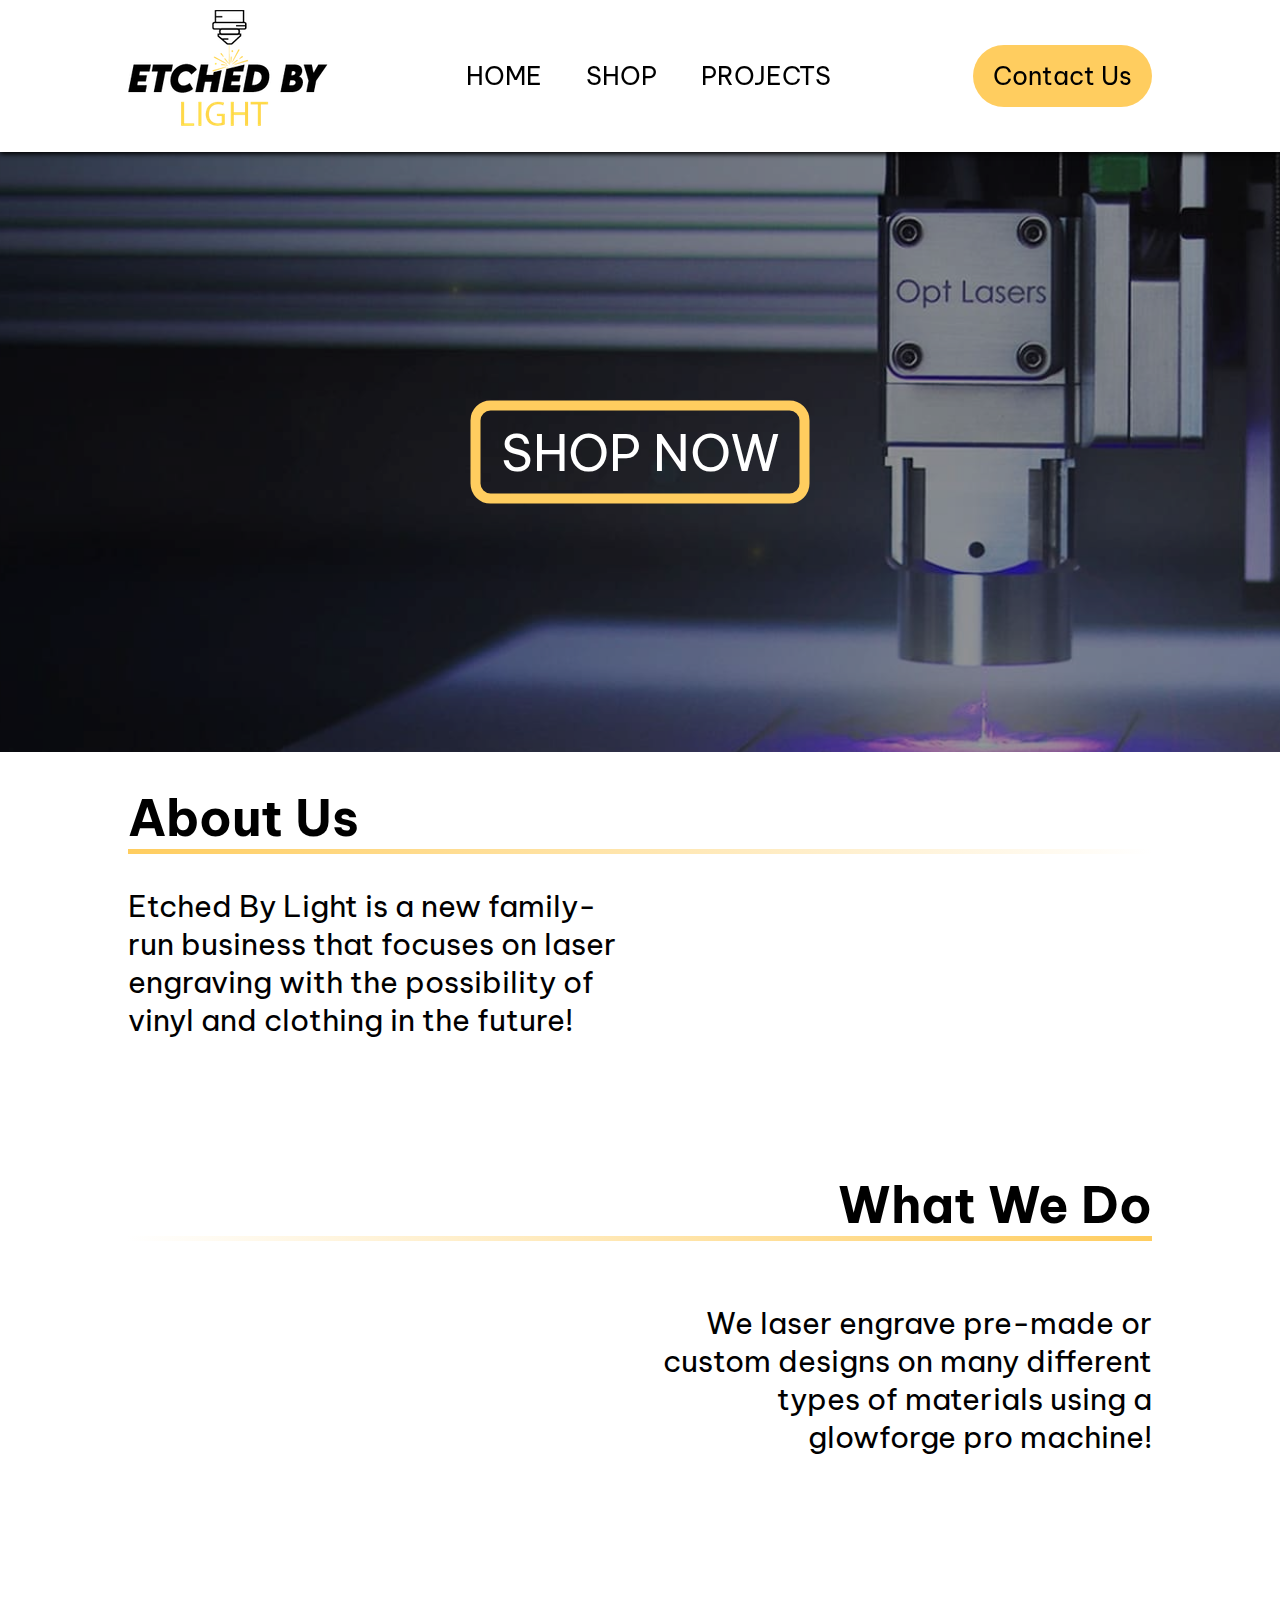
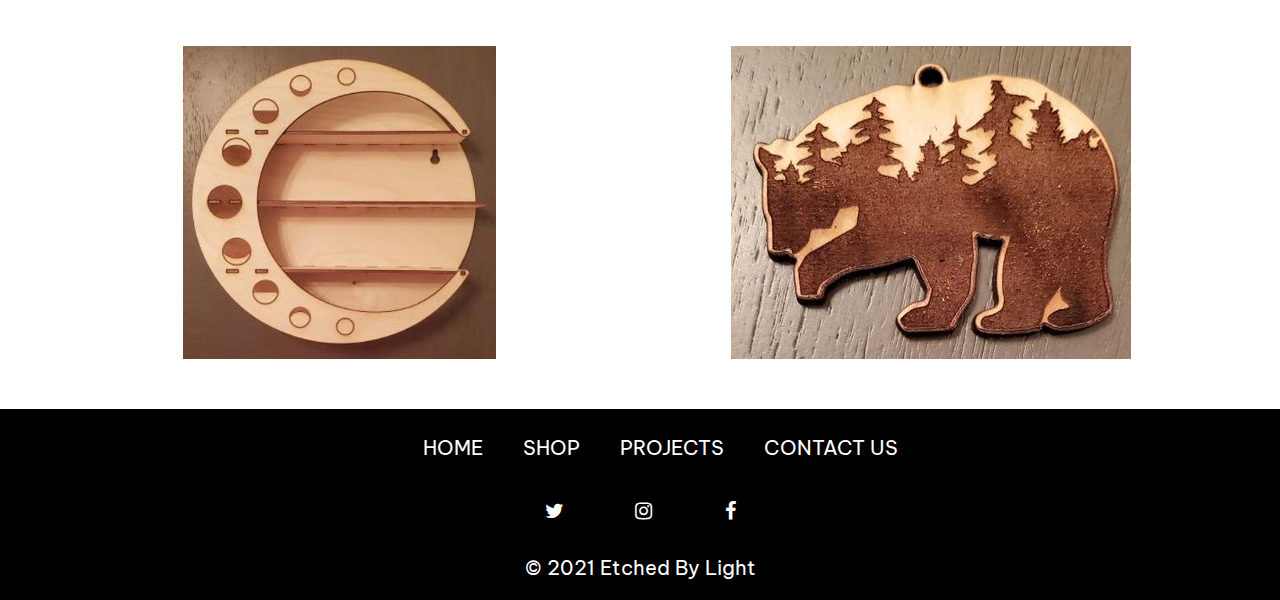
<file: index.html>
<!DOCTYPE html>
<html lang="en">
<head>
  <meta charset="UTF-8">
  <meta http-equiv="X-UA-Compatible" content="IE=edge">
  <meta name="viewport" content="width=device-width, initial-scale=1.0">
  <meta name="description" content="Welcome to Etched By Light! Here you can buy engraved products with either our selection of pre-made designs, or you can contact us and we can try to help you out with a custom design!">
  <link rel="stylesheet" type="text/CSS" href="style.css">
  <link rel="stylesheet" href="https://cdnjs.cloudflare.com/ajax/libs/font-awesome/4.7.0/css/font-awesome.min.css">
  <link rel="shortcut icon" type="image/png" href="images/etchedbylightfavicon.png">
  <script src="script.js"></script>
  <title>Etched By Light - Home - Laser Engraving</title>
</head>
<body>
  <header>
    <a href="index.html" id="logo"><img src="images/etchedbylightblacklogo.png" alt="Etched by light logo"></a>
    <nav>
      <ul class="navlinks">
        <li><a href="index.html">HOME</a></li>
        <li><a href="shop.html">SHOP</a></li>
        <li><a href="projects.html">PROJECTS</a></li>
        <li>
          <div data-icon="BAG" data-layout="BIG_ICON_TITLE_SUBTOTAL" data-responsive="TRUE" class="ec-cart-widget"></div>
          <div>
            <script data-cfasync="false" type="text/javascript" src="https://app.ecwid.com/script.js?68248182&data_platform=code&data_date=2021-11-15" charset="utf-8"></script>
            <script type="text/javascript">Ecwid.init();</script>
          </div>
        </li>
      </ul>  
    </nav>
    <a class="contactbutton" href="contactus.html">Contact Us</a>
  </header>
<div id="wrapper">
<div id="herocover"></div>
<div id="homehero">
  <a href="shop.html" id="shopbutton">SHOP NOW</a>
</div>
<main>
  <h1 class="aboutus">About Us</h1>
  <p class="aboutusp">Etched By Light is a new family-run business that focuses on laser engraving with the possibility of vinyl and clothing in the future!</p>
  <h1 class="whatwedo">What We Do</h1>
  <p class="whatwedop">We laser engrave pre-made or custom designs on many different types of materials using  a glowforge pro machine!</p>
</main>
<img src="images/bearkeychain.jpg" class="bear" alt="Bear Keychain">
<img src="images/moonshelf.jpg" class="moon" alt="Moon Shelf">
</div>
<footer>
  <div class="footerwrapper">
    <ul class="footer-info">
      <li><a href="index.html">HOME</a></li>
      <li><a href="shop.html">SHOP</a></li>
      <li><a href="projects.html">PROJECTS</a></li>
      <li><a href="contactus.html">CONTACT US</a></li>
    </ul>
    <ul class="footer-info">
      <li><a href="https://twitter.com/EtchedByLight"><i class="fa fa-twitter"></i></a></li>
      <li><a href="https://www.instagram.com/etched_by_light/"><i class="fa fa-instagram"></i></a></li>
      <li><a href="https://www.facebook.com/Etched-By-Light-109047244851748"><i class="fa fa-facebook"></i></a></li>
    </ul>
    <p>&copy; 2021 Etched By Light</p>
  </div>
</footer>
</body>
</html>
</file>
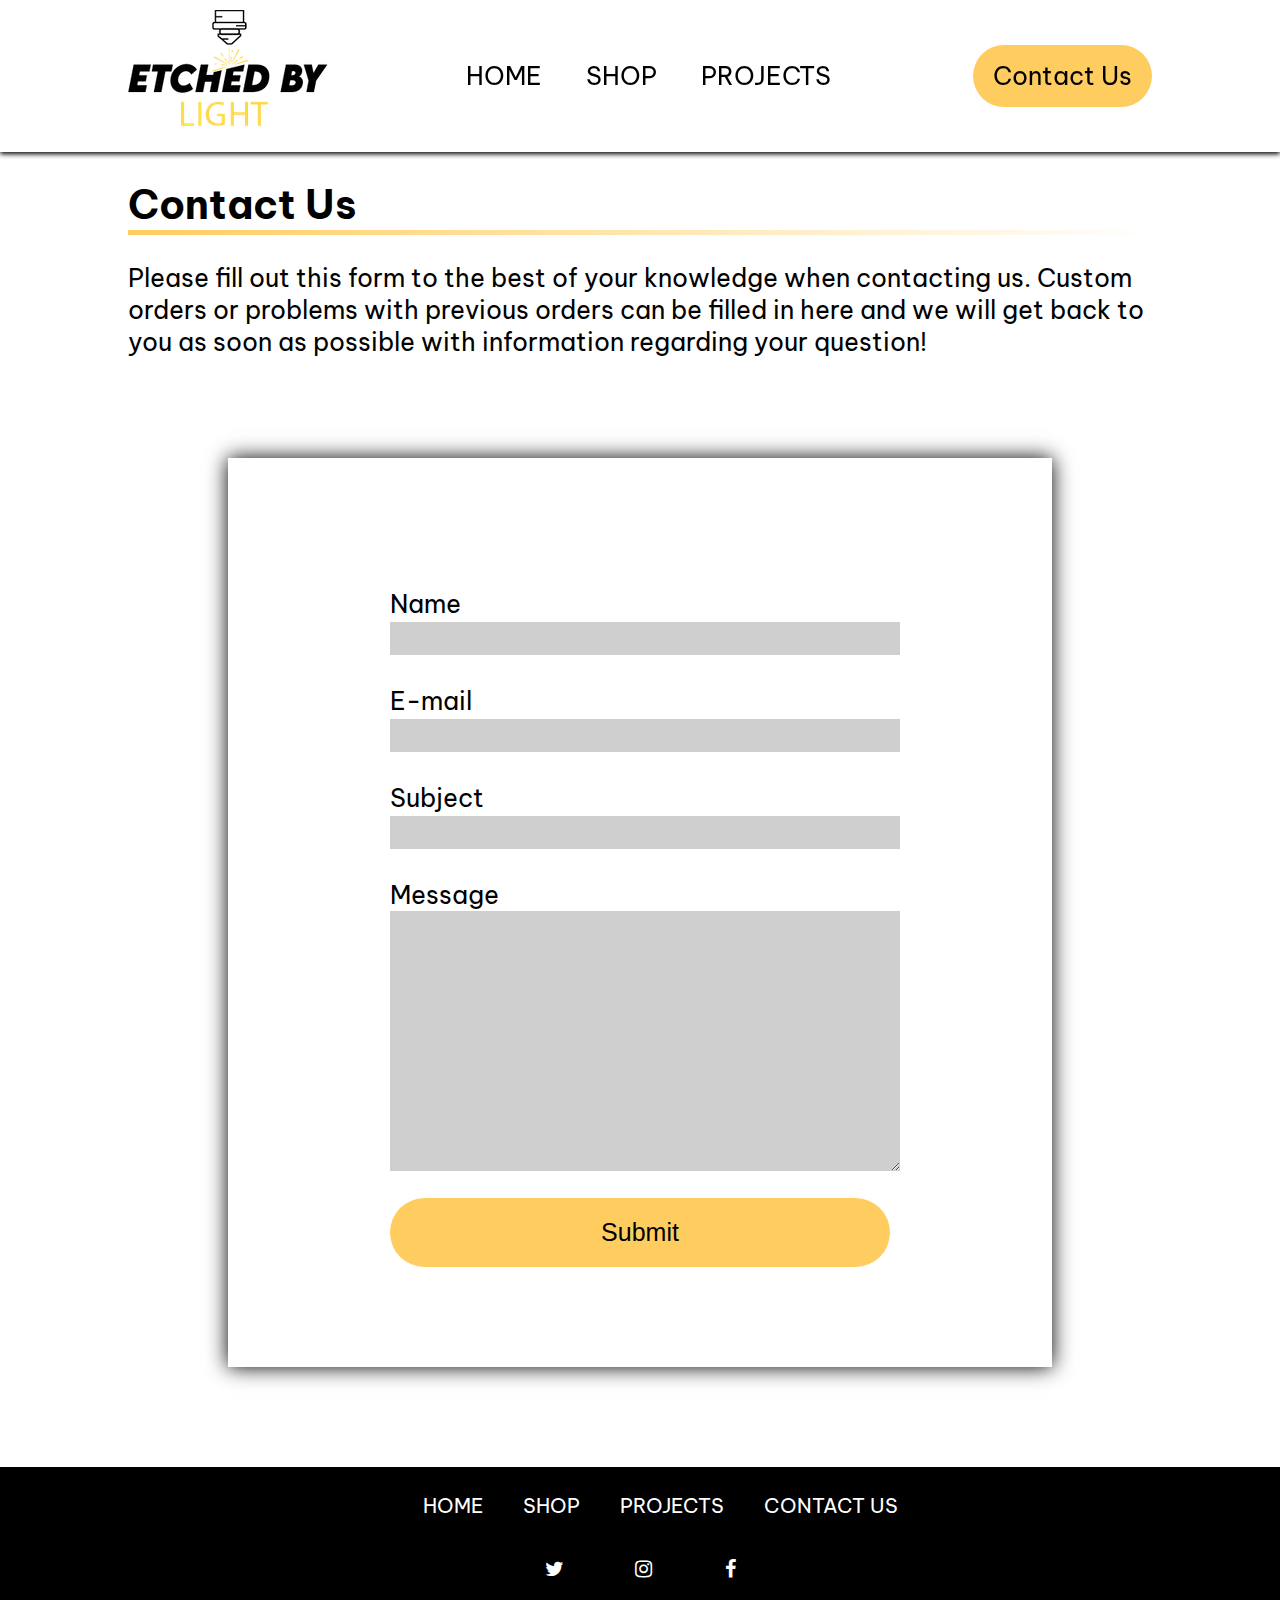
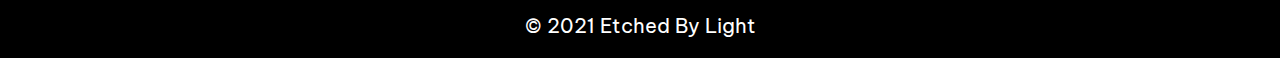
<file: contactus.html>
<!DOCTYPE html>
<html lang="en">
<head>
  <meta charset="UTF-8">
  <meta http-equiv="X-UA-Compatible" content="IE=edge">
  <meta name="viewport" content="width=device-width, initial-scale=1.0">
  <meta name="description" content="Fill out this form if you ever need to contact us, whether it be for a custom design, issues with an order, or you just want to let us know how you think we can improve!">
  <link rel="stylesheet" type="text/CSS" href="style.css">
  <link rel="stylesheet" href="https://cdnjs.cloudflare.com/ajax/libs/font-awesome/4.7.0/css/font-awesome.min.css">
  <link rel="shortcut icon" type="image/png" href="images/etchedbylightfavicon.png">
  <script src="script.js"></script>
  <title>Etched By Light - Contact Us - Laser Engraving</title>
</head>
<body>
  <header>
    <a href="index.html" id="logo"><img src="images/etchedbylightblacklogo.png" alt="Etched by light logo"></a>
    <nav>
      <ul class="navlinks">
        <li><a href="index.html">HOME</a></li>
        <li><a href="shop.html">SHOP</a></li>
        <li><a href="projects.html">PROJECTS</a></li>
        <li>
          <div data-icon="BAG" data-layout="BIG_ICON_TITLE_SUBTOTAL" data-responsive="TRUE" class="ec-cart-widget"></div>
          <div>
            <script data-cfasync="false" type="text/javascript" src="https://app.ecwid.com/script.js?68248182&data_platform=code&data_date=2021-11-15" charset="utf-8"></script>
            <script type="text/javascript">Ecwid.init();</script>
          </div>
        </li>
      </ul>  
    </nav>
    <a class="contactbutton" href="contactus.html">Contact Us</a>
  </header>
<div id="wrapper">
<main>
  <h1 class="contactpagetext">Contact Us</h1>
  <p class="contactpagetextp">Please fill out this form to the best of your knowledge when contacting us. Custom orders or problems with previous orders can be filled in here and we will get back to you as soon as possible with information regarding your question!</p>
  <section id="contactform">
    <form action="contact.php" method="post" onsubmit="return validateForm();">
      <div class="formgroup">
        <label for="Name">Name</label>
        <input type="text" id="Name" name="Name">
      </div>
      <div class="formgroup">
        <label for="Email">E-mail</label>
        <input type="email" id="Email" name="Email">
      </div>
      <div class="formgroup">
        <label for="Subject">Subject</label>
        <input type="text" id="Subject" name="Subject">
      </div>
      <div class="formgroup">
        <label for="Message">Message</label>
        <textarea name="Comments" id="Message" cols="30" rows="10"></textarea>
      </div>
      <input type="submit" value="Submit" name="Submit" class="submitbutton">
    </form>
  </section>
</main>
</div>
<footer>
  <div class="footerwrapper">
    <ul class="footer-info">
      <li><a href="index.html">HOME</a></li>
      <li><a href="shop.html">SHOP</a></li>
      <li><a href="projects.html">PROJECTS</a></li>
      <li><a href="contactus.html">CONTACT US</a></li>
    </ul>
    <ul class="footer-info">
      <li><a href="https://twitter.com/EtchedByLight"><i class="fa fa-twitter"></i></a></li>
      <li><a href="https://www.instagram.com/etched_by_light"><i class="fa fa-instagram"></i></a></li>
      <li><a href="https://www.facebook.com/Etched-By-Light-109047244851748"><i class="fa fa-facebook"></i></a></li>
    </ul>
    <p>&copy; 2021 Etched By Light</p>
  </div>
</footer>
</body>
</html>
</file>
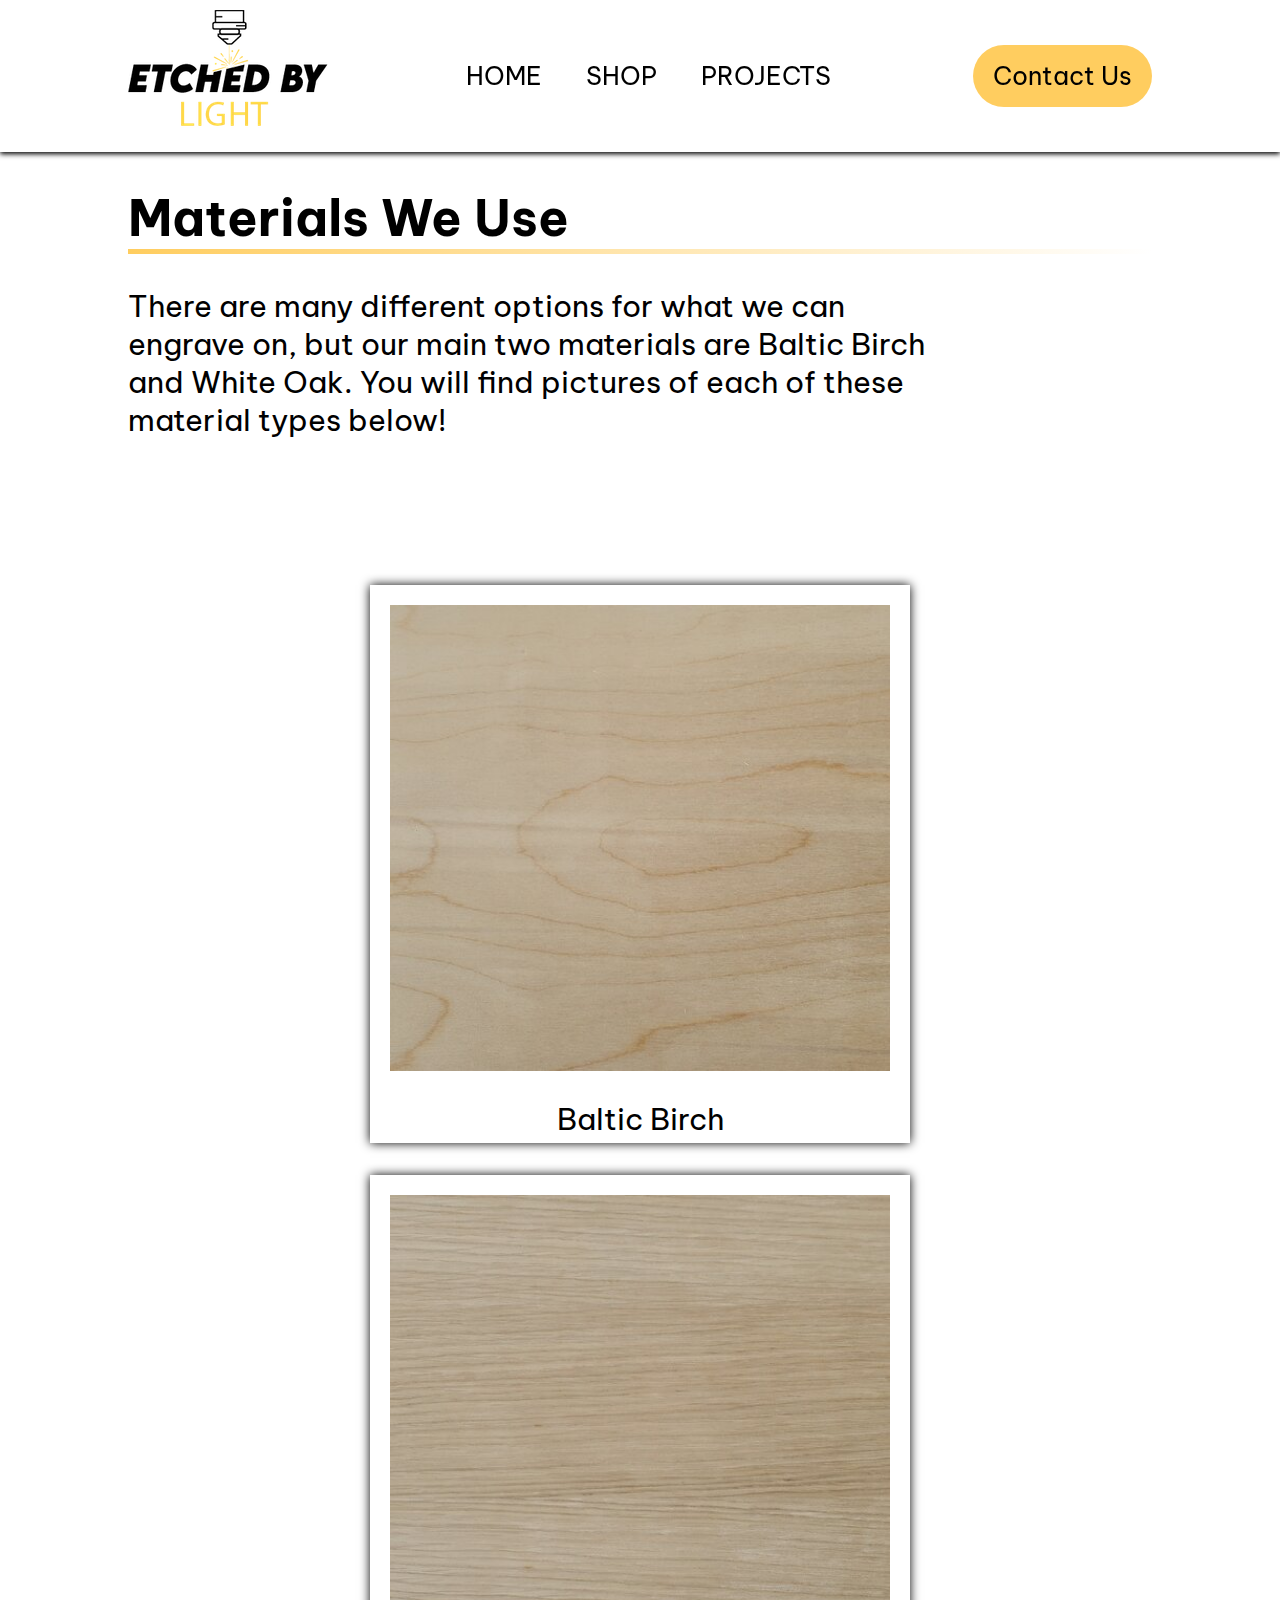
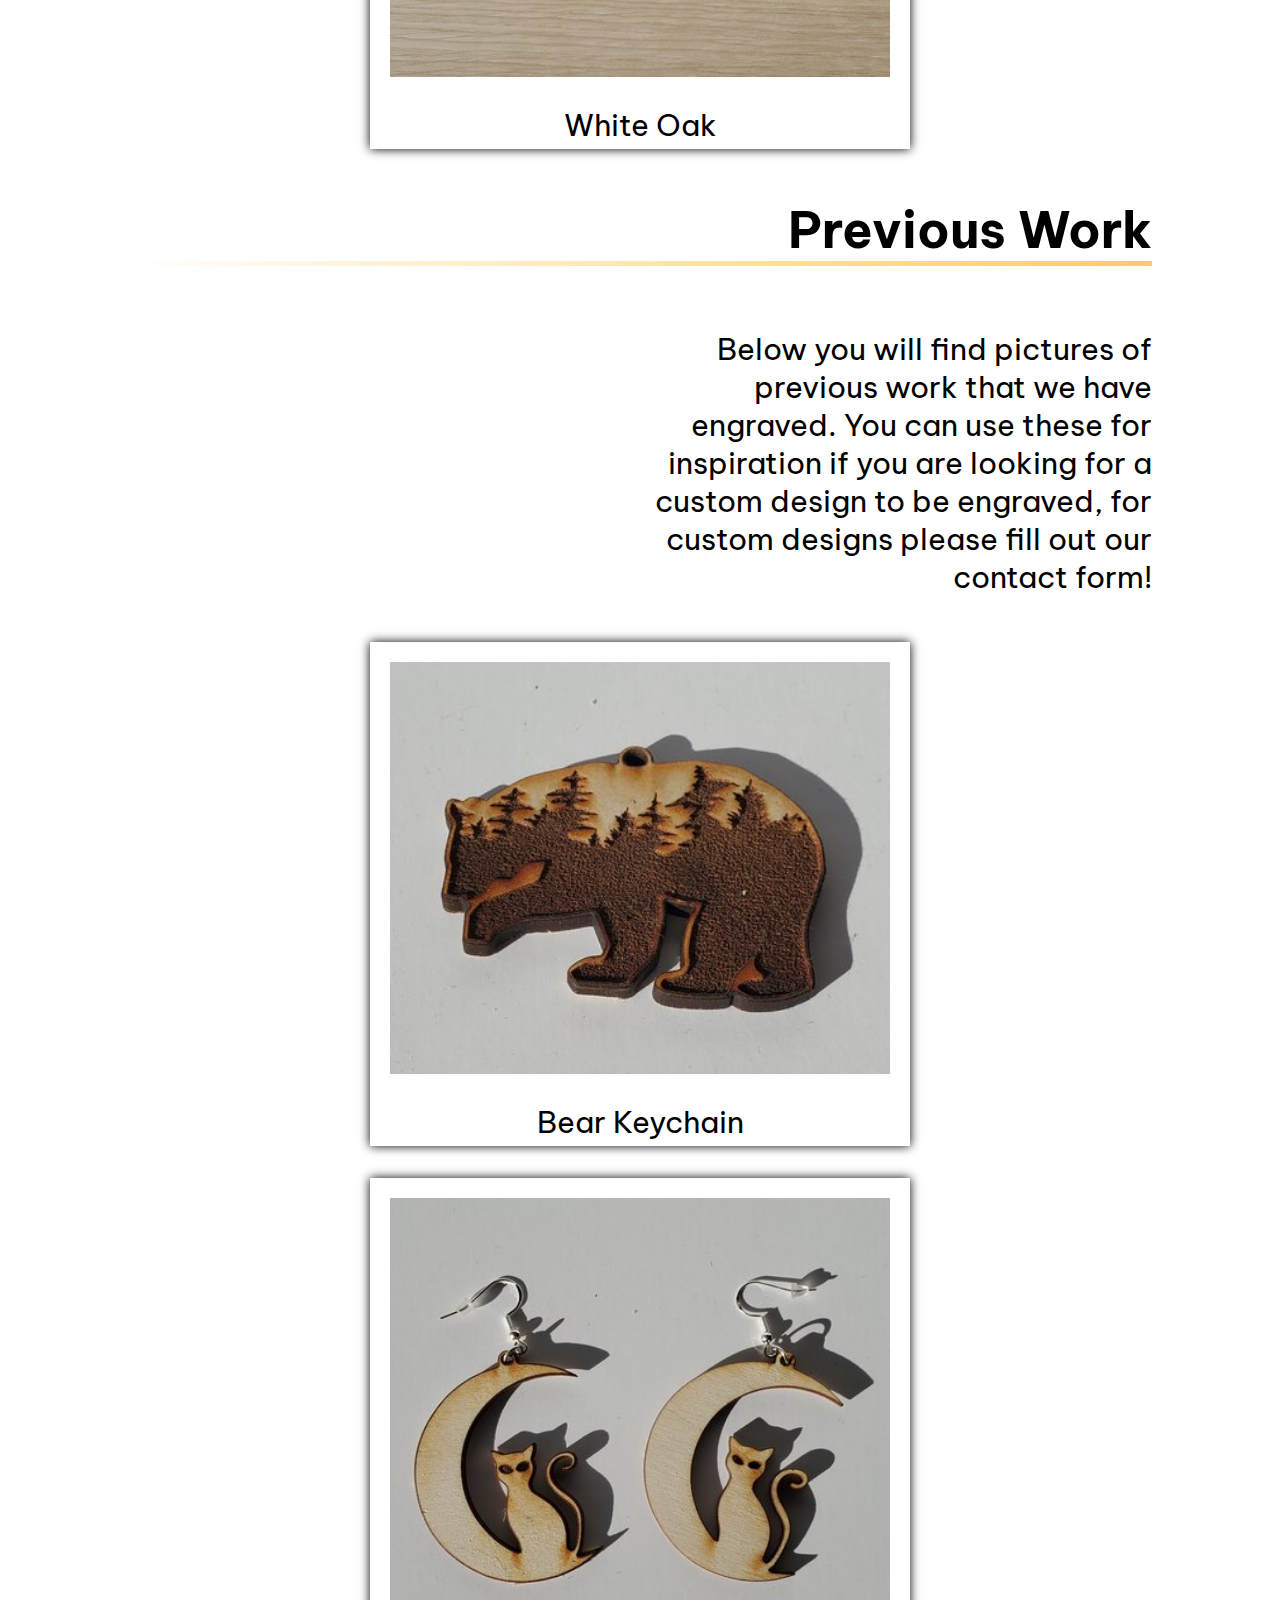
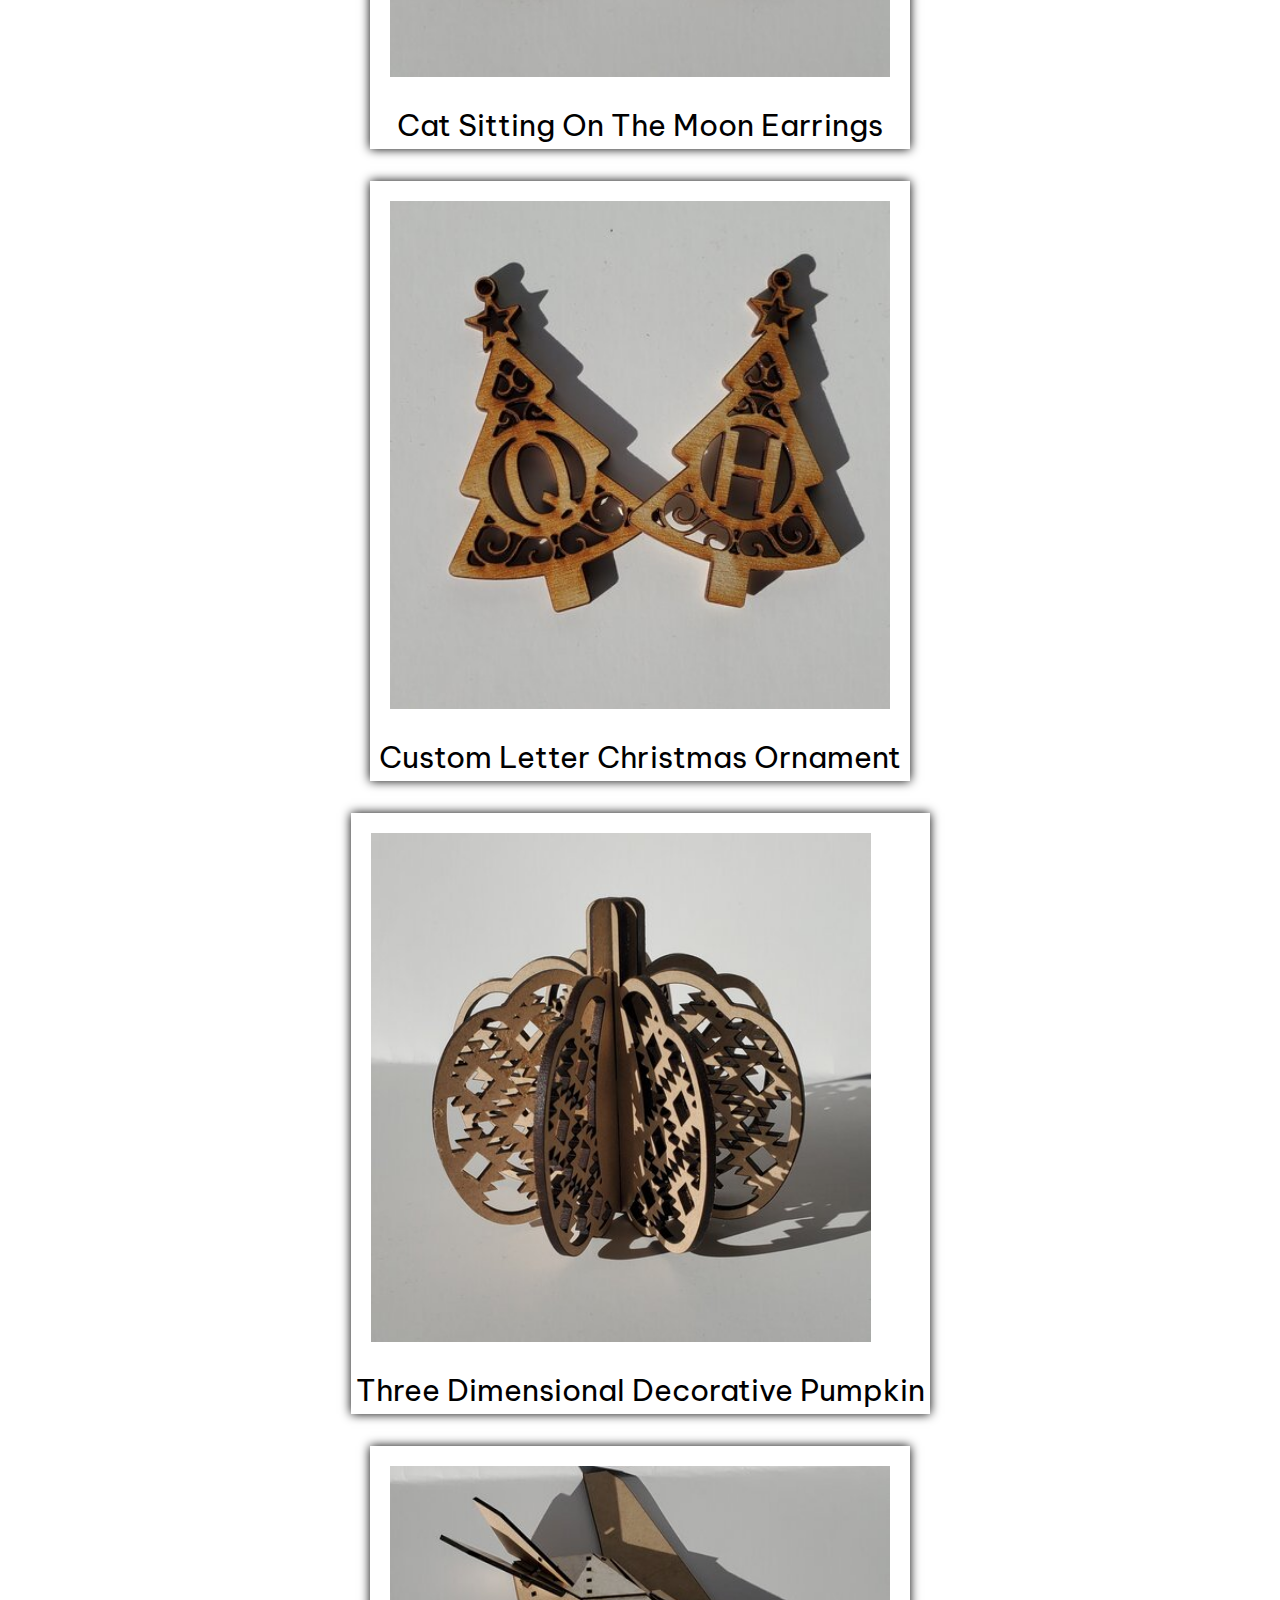
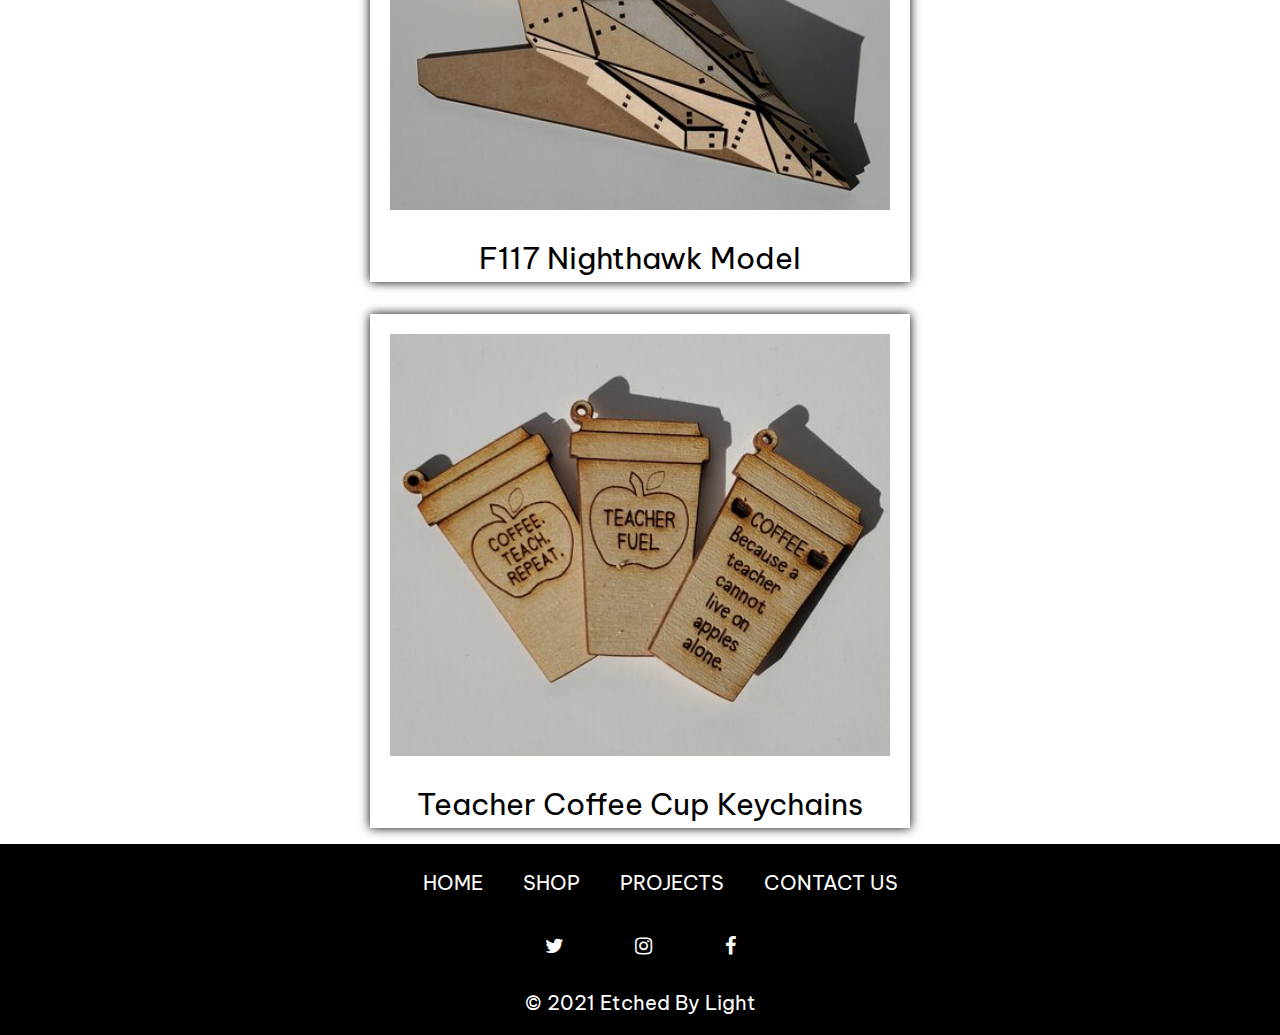
<file: projects.html>
<!DOCTYPE html>
<html lang="en">
<head>
  <meta charset="UTF-8">
  <meta http-equiv="X-UA-Compatible" content="IE=edge">
  <meta name="viewport" content="width=device-width, initial-scale=1.0">
  <meta name="description" content="Here you can find all of our previous work, this page is updated constantly to show-off new designs. Feel free to use images from this as inspiration for your custom design orders!">
  <link rel="stylesheet" type="text/CSS" href="style.css">
  <link rel="stylesheet" href="https://cdnjs.cloudflare.com/ajax/libs/font-awesome/4.7.0/css/font-awesome.min.css">
  <link rel="shortcut icon" type="image/png" href="images/etchedbylightfavicon.png">
  <script src="script.js"></script>
  <title>Etched By Light - Projects - Laser Engraving</title>
</head>
<body>
  <header>
    <a href="index.html" id="logo"><img src="images/etchedbylightblacklogo.png" alt="Etched by light logo"></a>
    <nav>
      <ul class="navlinks">
        <li><a href="index.html">HOME</a></li>
        <li><a href="shop.html">SHOP</a></li>
        <li><a href="projects.html">PROJECTS</a></li>
        <li>
          <div data-icon="BAG" data-layout="BIG_ICON_TITLE_SUBTOTAL" data-responsive="TRUE" class="ec-cart-widget"></div>
          <div>
            <script data-cfasync="false" type="text/javascript" src="https://app.ecwid.com/script.js?68248182&data_platform=code&data_date=2021-11-15" charset="utf-8"></script>
            <script type="text/javascript">Ecwid.init();</script>
          </div>
        </li>
      </ul>  
    </nav>
    <a class="contactbutton" href="contactus.html">Contact Us</a>
  </header>
<div id="wrapper">
</div>
<main>
  <h1 class="materials">Materials We Use</h1>
  <p class="materialsp">There are many different options for what we can engrave on, but our main two materials are Baltic Birch and White Oak. You will find pictures of each of these material types below!</p>
  <div class="gallery">
    <figure>
      <img src="images/galleryimages/balticbirch.jpg" alt="Sheet of baltic birch wood" class="gallery-pictures">
      <figcaption>Baltic Birch</figcaption>
    </figure>
    <figure>
      <img src="images/galleryimages/whiteoak.jpg" alt="Sheet of white oak wood" class="gallery-pictures">
      <figcaption>White Oak</figcaption>
    </figure>
  </div>
  <h1 class="previouswork">Previous Work</h1>
  <p class="previousworkp">Below you will find pictures of previous work that we have engraved. You can use these for inspiration if you are looking for a custom design to be engraved, for custom designs please fill out our contact form!</p>
  <div class="gallery">
    <figure>
      <img src="images/galleryimages/Bearkeychain.jpg" alt="Bear Keychain" class="gallery-pictures">
      <figcaption>Bear Keychain</figcaption>
    </figure>
    <figure>
      <img src="images/galleryimages/catonamoonearring.jpg" alt="Cat sitting on the moon earrings" class="gallery-pictures">
      <figcaption>Cat Sitting On The Moon Earrings</figcaption>
    </figure>
    <figure>
      <img src="images/galleryimages/Christmasornamentwithlettercutout.jpg" alt="Christmas ornament with a letter cut out of the middle" class="gallery-pictures">
      <figcaption>Custom Letter Christmas Ornament</figcaption>
    </figure>
    <figure>
      <img src="images/galleryimages/DecorativePumpkin.jpg" alt="Three dimensional decorative pumpkin" class="gallery-pictures">
      <figcaption>Three Dimensional Decorative Pumpkin</figcaption>
    </figure>
    <figure>
      <img src="images/galleryimages/f117nighthawkmodel.jpg" alt="F117 nighthawk model" class="gallery-pictures">
      <figcaption>F117 Nighthawk Model</figcaption>
    </figure>
    <figure>
      <img src="images/galleryimages/teachercoffeecupkeychains.jpg" alt="Teachers coffee cup keychains" class="gallery-pictures">
      <figcaption>Teacher Coffee Cup Keychains</figcaption>
    </figure>
  </div>
</main>
<footer>
  <div class="footerwrapper">
    <ul class="footer-info">
      <li><a href="index.html">HOME</a></li>
      <li><a href="shop.html">SHOP</a></li>
      <li><a href="projects.html">PROJECTS</a></li>
      <li><a href="contactus.html">CONTACT US</a></li>
    </ul>
    <ul class="footer-info">
      <li><a href="https://twitter.com/EtchedByLight"><i class="fa fa-twitter"></i></a></li>
      <li><a href="https://www.instagram.com/etched_by_light"><i class="fa fa-instagram"></i></a></li>
      <li><a href="https://www.facebook.com/Etched-By-Light-109047244851748"><i class="fa fa-facebook"></i></a></li>
    </ul>
    <p>&copy; 2021 Etched By Light</p>
  </div>
</footer>
</body>
</html>
</file>
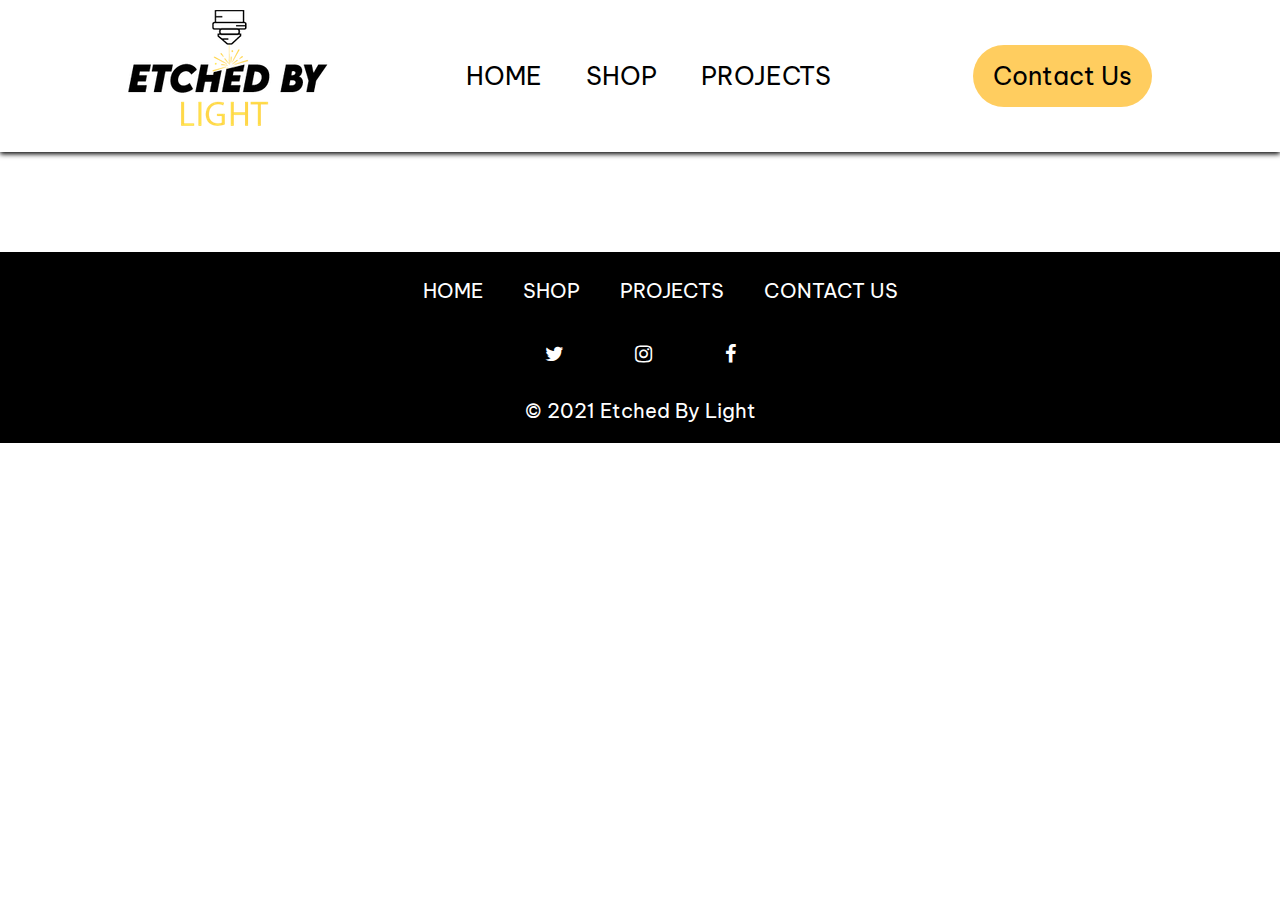
<file: shop.html>
<!DOCTYPE html>
<html lang="en">
<head>
  <meta charset="UTF-8">
  <meta http-equiv="X-UA-Compatible" content="IE=edge">
  <meta name="viewport" content="width=device-width, initial-scale=1.0">
  <meta name="description" content="The products that we are selling are listed here. You can pick any of our pre-made designs, material we have in stock, and custom text to be engraved on the purchase screen!">
  <link rel="stylesheet" type="text/CSS" href="style.css">
  <link rel="stylesheet" href="https://cdnjs.cloudflare.com/ajax/libs/font-awesome/4.7.0/css/font-awesome.min.css">
  <link rel="shortcut icon" type="image/png" href="images/etchedbylightfavicon.png">
  <script src="script.js"></script>
  <title>Etched By Light - Shop - Laser Engraving</title>
</head>
<body>
  <header>
    <a href="index.html" id="logo"><img src="images/etchedbylightblacklogo.png" alt="Etched by light logo"></a>
    <nav>
      <ul class="navlinks">
        <li><a href="index.html">HOME</a></li>
        <li><a href="shop.html">SHOP</a></li>
        <li><a href="projects.html">PROJECTS</a></li>
        <li>
          <div data-icon="BAG" data-layout="BIG_ICON_TITLE_SUBTOTAL" data-responsive="TRUE" class="ec-cart-widget"></div>
          <div>
            <script data-cfasync="false" type="text/javascript" src="https://app.ecwid.com/script.js?68248182&data_platform=code&data_date=2021-11-15" charset="utf-8"></script>
            <script type="text/javascript">Ecwid.init();</script>
          </div>
        </li>
      </ul>  
    </nav>
    <a class="contactbutton" href="contactus.html">Contact Us</a>
  </header>
<main>
  <div id="my-store-68248182"></div>
  <div>
    <script data-cfasync="false" type="text/javascript" src="https://app.ecwid.com/script.js?68248182&data_platform=code&data_date=2021-11-15" charset="utf-8"></script><script type="text/javascript"> xProductBrowser("categoriesPerRow=3","views=grid(20,3) list(60) table(60)","categoryView=grid","searchView=list","id=my-store-68248182");</script>
  </div>
</main>
<footer>
  <div class="footerwrapper">
    <ul class="footer-info">
      <li><a href="index.html">HOME</a></li>
      <li><a href="shop.html">SHOP</a></li>
      <li><a href="projects.html">PROJECTS</a></li>
      <li><a href="contactus.html">CONTACT US</a></li>
    </ul>
    <ul class="footer-info">
      <li><a href="https://twitter.com/EtchedByLight"><i class="fa fa-twitter"></i></a></li>
      <li><a href="https://www.instagram.com/etched_by_light"><i class="fa fa-instagram"></i></a></li>
      <li><a href="https://www.facebook.com/Etched-By-Light-109047244851748"><i class="fa fa-facebook"></i></a></li>
    </ul>
    <p>&copy; 2021 Etched By Light</p>
  </div>
</footer>
</body>
</html>
</file>
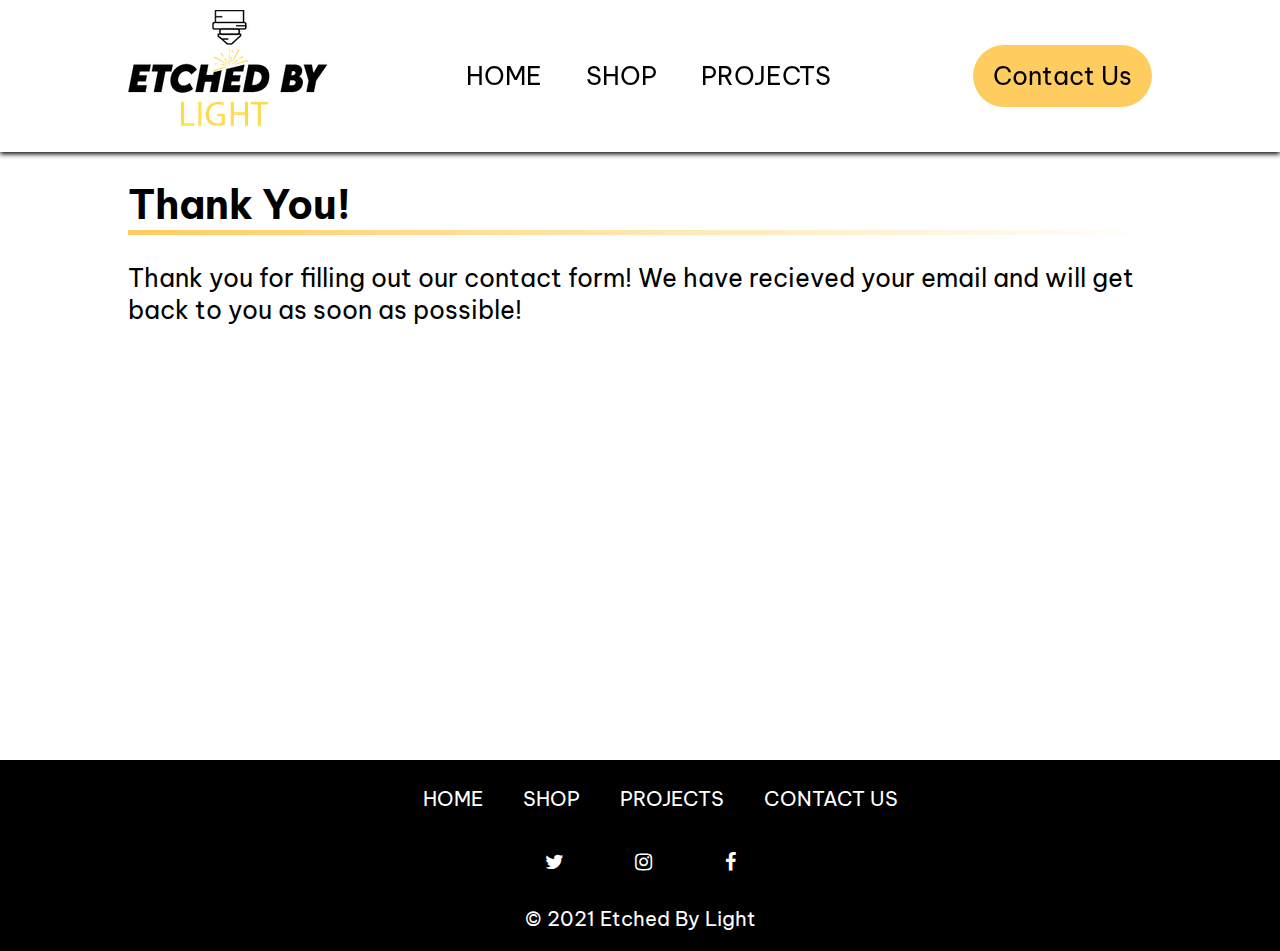
<file: thankyou.html>
<!DOCTYPE html>
<html lang="en">
<head>
  <meta charset="UTF-8">
  <meta http-equiv="X-UA-Compatible" content="IE=edge">
  <meta name="viewport" content="width=device-width, initial-scale=1.0">
  <meta name="description" content="Fill out this form if you ever need to contact us, whether it be for a custom design, issues with an order, or you just want to let us know how you think we can improve!">
  <link rel="stylesheet" type="text/CSS" href="style.css">
  <link rel="stylesheet" href="https://cdnjs.cloudflare.com/ajax/libs/font-awesome/4.7.0/css/font-awesome.min.css">
  <link rel="shortcut icon" type="image/png" href="images/etchedbylightfavicon.png">
  <title>Etched By Light - Thank You! - Laser Engraving</title>
</head>
<body>
  <header>
    <a href="index.html" id="logo"><img src="images/etchedbylightblacklogo.png" alt="Etched by light logo"></a>
    <nav>
      <ul class="navlinks">
        <li><a href="index.html">HOME</a></li>
        <li><a href="shop.html">SHOP</a></li>
        <li><a href="projects.html">PROJECTS</a></li>
        <li>
          <div data-icon="BAG" data-layout="BIG_ICON_TITLE_SUBTOTAL" data-responsive="TRUE" class="ec-cart-widget"></div>
          <div>
            <script data-cfasync="false" type="text/javascript" src="https://app.ecwid.com/script.js?68248182&data_platform=code&data_date=2021-11-15" charset="utf-8"></script>
            <script type="text/javascript">Ecwid.init();</script>
          </div>
        </li>
      </ul>  
    </nav>
    <a class="contactbutton" href="contactus.html">Contact Us</a>
  </header>
<div id="wrapper">
<main>
    <h1 class="thankyou">Thank You!</h1>
    <p class="thankyoup">Thank you for filling out our contact form! We have recieved your email and will get back to you as soon as possible!</p>
</main>
</div>
<footer>
  <div class="footerwrapper">
    <ul class="footer-info">
      <li><a href="index.html">HOME</a></li>
      <li><a href="shop.html">SHOP</a></li>
      <li><a href="projects.html">PROJECTS</a></li>
      <li><a href="contactus.html">CONTACT US</a></li>
    </ul>
    <ul class="footer-info">
      <li><a href="https://twitter.com/EtchedByLight"><i class="fa fa-twitter"></i></a></li>
      <li><a href="https://www.instagram.com/etched_by_light"><i class="fa fa-instagram"></i></a></li>
      <li><a href="https://www.facebook.com/Etched-By-Light-109047244851748"><i class="fa fa-facebook"></i></a></li>
    </ul>
    <p>&copy; 2021 Etched By Light</p>
  </div>
</footer>
</body>
</html>
</file>
<file: style.css>
@import url('https://fonts.googleapis.com/css2?family=Be+Vietnam&display=swap');

#wrapper {
    display: grid;
    grid-auto-rows: minmax(0px, auto);
    grid-template-columns: minmax(0px, 1fr) repeat(7, minmax(0, 200px)) minmax(0px, 1fr);
    background-color: white;
}

body {
    height: 100%;
    margin: 0;
    padding: 0;
}

li, a, button {
    font-family: 'Be Vietnam', sans-serif;
    font-size: 25px;
    color: black;
    text-decoration: none;
}

header {
    display: flex;
    justify-content: space-between;
    align-items: center;
    padding: 10px 10%;
    background-color: rgb(255, 255, 255);
    position: sticky;
    top: 0;
    box-shadow: 0px 2px 5px black;
    z-index: 999999999;
}

#logo {
    cursor: pointer;
}

.navlinks {
    list-style: none;
}

.navlinks li {
    display: inline-block;
    padding: 0px 20px;
}

.navlinks li a {
    transition: all 0.1s ease 0s;
}

.navlinks li a:hover {
    border-bottom: solid 3px #FFCD5F;
}

.contactbutton {
    padding: 15px 20px;
    background-color: rgba(255, 205, 95);
    border: none;
    border-radius: 60px;
    cursor: pointer;
    transition: all 0.1s ease 0s;
}

.contactbutton:hover {
    background-color: rgba(255, 205, 95, 0.8);
}

.ec-cart-widget {
    transform: translateY(8px);
}

#my-store-68248182 {
    padding-top: 50px;
    padding-bottom: 50px;
    margin-left: 5%;
    margin-right: 5%;
}

#herocover {
    grid-row: 2 / 3;
    grid-column: 1 / -1;
    position: relative;
    height: 600px;
    overflow: hidden;
    background-color: rgba(0, 0, 0, 0.4);
    background-size: cover;
    z-index: 10;
}

#homehero {
    grid-row: 2 / 3;
    grid-column: 1 / -1;
    position: relative;
    height: 600px;
    overflow: hidden;
    background: url(images/homehero.jpg) no-repeat center;
    background-size: cover;
    background-attachment: fixed;
}

#shopbutton {
    position: absolute;
    top: 50%;
    left: 50%;
    transform: translate(-50%, -50%);
    text-align: center;
    color: white;
    text-decoration: none;
    font-size: 50px;
    font-family: 'Be Vietnam', sans-serif;
    border: 10px solid #FFCD5F;
    border-radius: 20px;
    padding: 10px 20px;
    z-index: 11;
}

#shopbutton:hover {
    box-shadow: 0px 5px 5px black;
}

main {
    grid-row: 5 / 6;
    grid-column: 2 / -2;
    font-family: 'Be Vietnam', sans-serif;
    height: 40rem;
    margin-left: 10%;
    margin-right: 10%;
    height: auto;
}

.aboutus {
    text-align: left;
    border-bottom: 5px solid;
    border-image: linear-gradient(to right, #FFCD5F, white);
    border-image-slice: 1;
    font-size: 50px;
}

.aboutusp {
    text-align: left;
    width: 50%;
    display: block;
    font-size: 30px;
    padding-bottom: 100px;
}

.whatwedo {
    text-align: right;
    border-bottom: 5px solid;
    border-image: linear-gradient(to left, #FFCD5F, white);
    border-image-slice: 1;
    font-size: 50px;
}

.whatwedop {
    text-align: right;
    width: 50%;
    display: block;
    font-size: 30px;
    float: right;
}

.materials{
    text-align: left;
    border-bottom: 5px solid;
    border-image: linear-gradient(to right, #FFCD5F, white);
    border-image-slice: 1;
    font-size: 50px;
}

.materialsp {
    text-align: left;
    width: 80%;
    display: block;
    font-size: 30px;
    padding-bottom: 100px;
}

.previouswork {
    text-align: right;
    border-bottom: 5px solid;
    border-image: linear-gradient(to left, #FFCD5F, white);
    border-image-slice: 1;
    font-size: 50px;
}

.previousworkp {
    text-align: right;
    width: 50%;
    display: block;
    font-size: 30px;
    float: right;
}

.moon {
    grid-row: 6 / 7;
    grid-column: 3 / 4;
    height: 313px;
    width: 313px;
    padding-top: 10rem;
    padding-bottom: 50px;
}

.bear {
    grid-row: 6 / 7;
    grid-column: 6 / 7;
    padding-top: 10rem;
    padding-bottom: 50px;
}

footer {
    color: white;
    background-color: black;
}

.footerwrapper {
    display: flex;
    flex-direction: column;
    align-items: center;
}

footer ul {
    margin-bottom: 5px;
    flex-wrap: wrap;
    justify-content: center;
    display: inline-flex;
    list-style: none;
}

footer li {
    padding: 0px 15px;
    margin: 5px;
}

footer a {
    font-size: 20px;
    color: white;
}

.fa {
    color: white;
    font-size: 50px;
    width: 50px;
}

footer p {
    font-family: 'Be Vietnam', sans-serif;
    font-size: 20px;
    text-align: center;
}

.contactpagetext {
    text-align: left;
    border-bottom: 5px solid;
    border-image: linear-gradient(to right, #FFCD5F, white);
    border-image-slice: 1;
    font-size: 40px;
}

.contactpagetextp {
    text-align: left;
    font-size: 25px;
    border: none;
}

.thankyou {
    text-align: left;
    border-bottom: 5px solid;
    border-image: linear-gradient(to right, #FFCD5F, white);
    border-image-slice: 1;
    font-size: 40px;
}

.thankyoup {
    text-align: left;
    font-size: 25px;
    border: none;
    padding-bottom: 40%;
}

.error {
    text-align: left;
    border-bottom: 5px solid;
    border-image: linear-gradient(to right, #FFCD5F, white);
    border-image-slice: 1;
    font-size: 40px;
}

.errorp {
    text-align: left;
    font-size: 25px;
    border: none;
    padding-bottom: 40%;
}

.errorp a {
    cursor: pointer;
    color: #FFCD5F;
    text-decoration: underline;
}

#contactform {
    display: flex;
    align-items: center;
    justify-content: center;
    box-shadow: 0px 0px 20px black;
    padding: 100px;
    margin: 100px;
    flex-direction: column;
}

.formgroup {
    width: 100%;
    margin-top: 30px;
    font-size: 25px;
}

.formgroup input {
    width: 100%;
    padding: 5px;
    font-size: 20px;
    border: none;
    background-color: rgb(207, 207, 207);
}

.formgroup textarea {
    width: 100%;
    padding: 5px;
    font-size: 20px;
    border: none;
    background-color: rgb(207, 207, 207);
}

textarea {
    resize: vertical;
    font-family: 'Be Vietnam', sans-serif;
}

.submitbutton {
    width: 100%;
    border: none;
    outline: none;
    padding: 20px;
    border-radius: 60px;
    font-size: 25px;
    background-color: #FFCD5F;
    text-align: center;
    cursor: pointer;
    margin-top: 20px;
    transition: all 0.1s ease 0s;
}

.submitbutton:hover {
    background-color: rgba(255, 205, 95, 0.8);
}

.gallery {
    display: flex;
    width: 100%;
    flex-wrap: wrap;
    justify-content: center;
}

.gallery-pictures {
    width: 500px;
    object-fit: cover;
    padding: 20px;
}

figcaption {
    font-family: 'Be Vietnam', sans-serif;
    font-size: 30px;
    text-align: center; 
    padding: 5px;
}

figure {
    box-shadow: 0px 0px 10px black;
}

html::-webkit-scrollbar {
    width: 0.75vw;
}

html::-webkit-scrollbar-thumb {
    background-color: rgba(255, 205, 95);
    border-radius: 60px;
}

html::-webkit-scrollbar-thumb:hover {
    background-color: rgba(255, 205, 95, 0.8);
    border-radius: 60px;
}

html::-webkit-scrollbar-track {
    background-color: white;
}

@media only screen and (max-width: 992px) {
    #wrapper {
        grid-template-columns: minmax(0px, 1fr) 768px minmax(0px, 1fr);
    }

    #homehero {
        height: 300px;
    }

    #herocover {
        height: 300px;
    }

    .aboutus {
        margin: 2%;
    }
    
    .aboutusp {
        width: 80%;
        margin: 2%;
    }
    
    .whatwedo {
        margin: 2%;
    }
    
    .whatwedop {
        width: 80%;
        margin: 2%;
    }

    .materials {
        margin: 2%;
    }
    
    .materialsp {
        width: 80%;
        margin: 2%;
    }
    
    .previouswork {
        margin: 2%;
    }
    
    .previousworkp {
        width: 80%;
        margin: 2%;
    }

    .thankyou {
        margin: 2%;
    }

    .thankyoup {
        width: 80%;
        margin: 2%;
    }

    .error {
        margin: 2%;
    }

    .errorp {
        width: 80%;
        margin: 2%;
    }

    .moon {
        height: 234.75px;
        width: 234.75px;
        grid-column: 2 / 3;
        padding-left: 10%;
    }
    
    .bear {
        height: 234.75px;
        grid-column: 2 / 3;
        padding-left: 60%;
    }

    #contactform {
        width: 100%;
        margin: 1%;
        padding: 5px;
    }

    .formgroup {
        width: 95%;
        margin: 1%;
    }

    .formgroup label {
        font-size: 25px;
    }

    footer p {
        font-size: 18px;
    }

    footer a {
        font-size: 18px;
    }
}

  @media only screen and (max-width: 768px) {
    #wrapper {
        grid-template-columns: 100%;
        align-items: center;
    }

    header {
        display: block;
        position: relative;
        text-align: center;
    }

    #logo {
        display: inline-block;
    }

    .navlinks li {
        display: block;
        padding-right: 50px;
    }

    .contactbutton {
        display: inline-block;
    }

    #homehero {
        display: none;
    }

    #herocover {
        display: none;
    }

    .moon {
        grid-column: 1 / -1;
        padding-bottom: 40px;
    }

    .bear {
        display: none;
    }

    .aboutus {
        margin: 5%;
        font-size: 35px;
    }
    
    .aboutusp {
        width: 95%;
        margin: 5%;
        font-size: 25px;
    }
    
    .whatwedo {
        margin: 5%;
        font-size: 35px;
    }
    
    .whatwedop {
        width: 95%;
        margin: 5%;
        font-size: 25px;
    }

    .materials {
        margin: 5%;
        font-size: 35px;
    }
    
    .materialsp {
        width: 95%;
        margin: 5%;
        font-size: 25px;
    }
    
    .previouswork {
        margin: 5%;
        font-size: 35px;
    }
    
    .previousworkp {
        width: 95%;
        margin: 5%;
        font-size: 25px;
    }

    .thankyou {
        margin: 5%;
        font-size: 35px;
    }

    .thankyoup {
        width: 95%;
        margin: 5%;
        font-size: 25px;
    }

    .error {
        margin: 5%;
        font-size: 35px;
    }

    .errorp {
        width: 95%;
        margin: 5%;
        font-size: 25px;
    }

    .errorp a {
        font-size: 20px;
    }

    .gallery {
        display: flex;
        width: 100%;
        flex-wrap: wrap;
        justify-content: center;
    }
    
    .gallery-pictures {
        width: 300px;
        object-fit: cover;
        padding: 20px;
    }
    
    figcaption {
        font-family: 'Be Vietnam', sans-serif;
        font-size: 20px;
        text-align: center; 
        padding: 3px;
    }
    
    figure {
        box-shadow: 0px 0px 10px black;
    }

    #contactform {
        width: 100%;
        margin: 1%;
        padding: 2px;
    }

    .formgroup {
        width: 95%;
        margin: 1%;
    }

    .formgroup label {
        font-size: 20px;
    }

    footer p {
        font-size: 15px;
    }

    footer a {
        font-size: 15px;
    }
}
</file>
